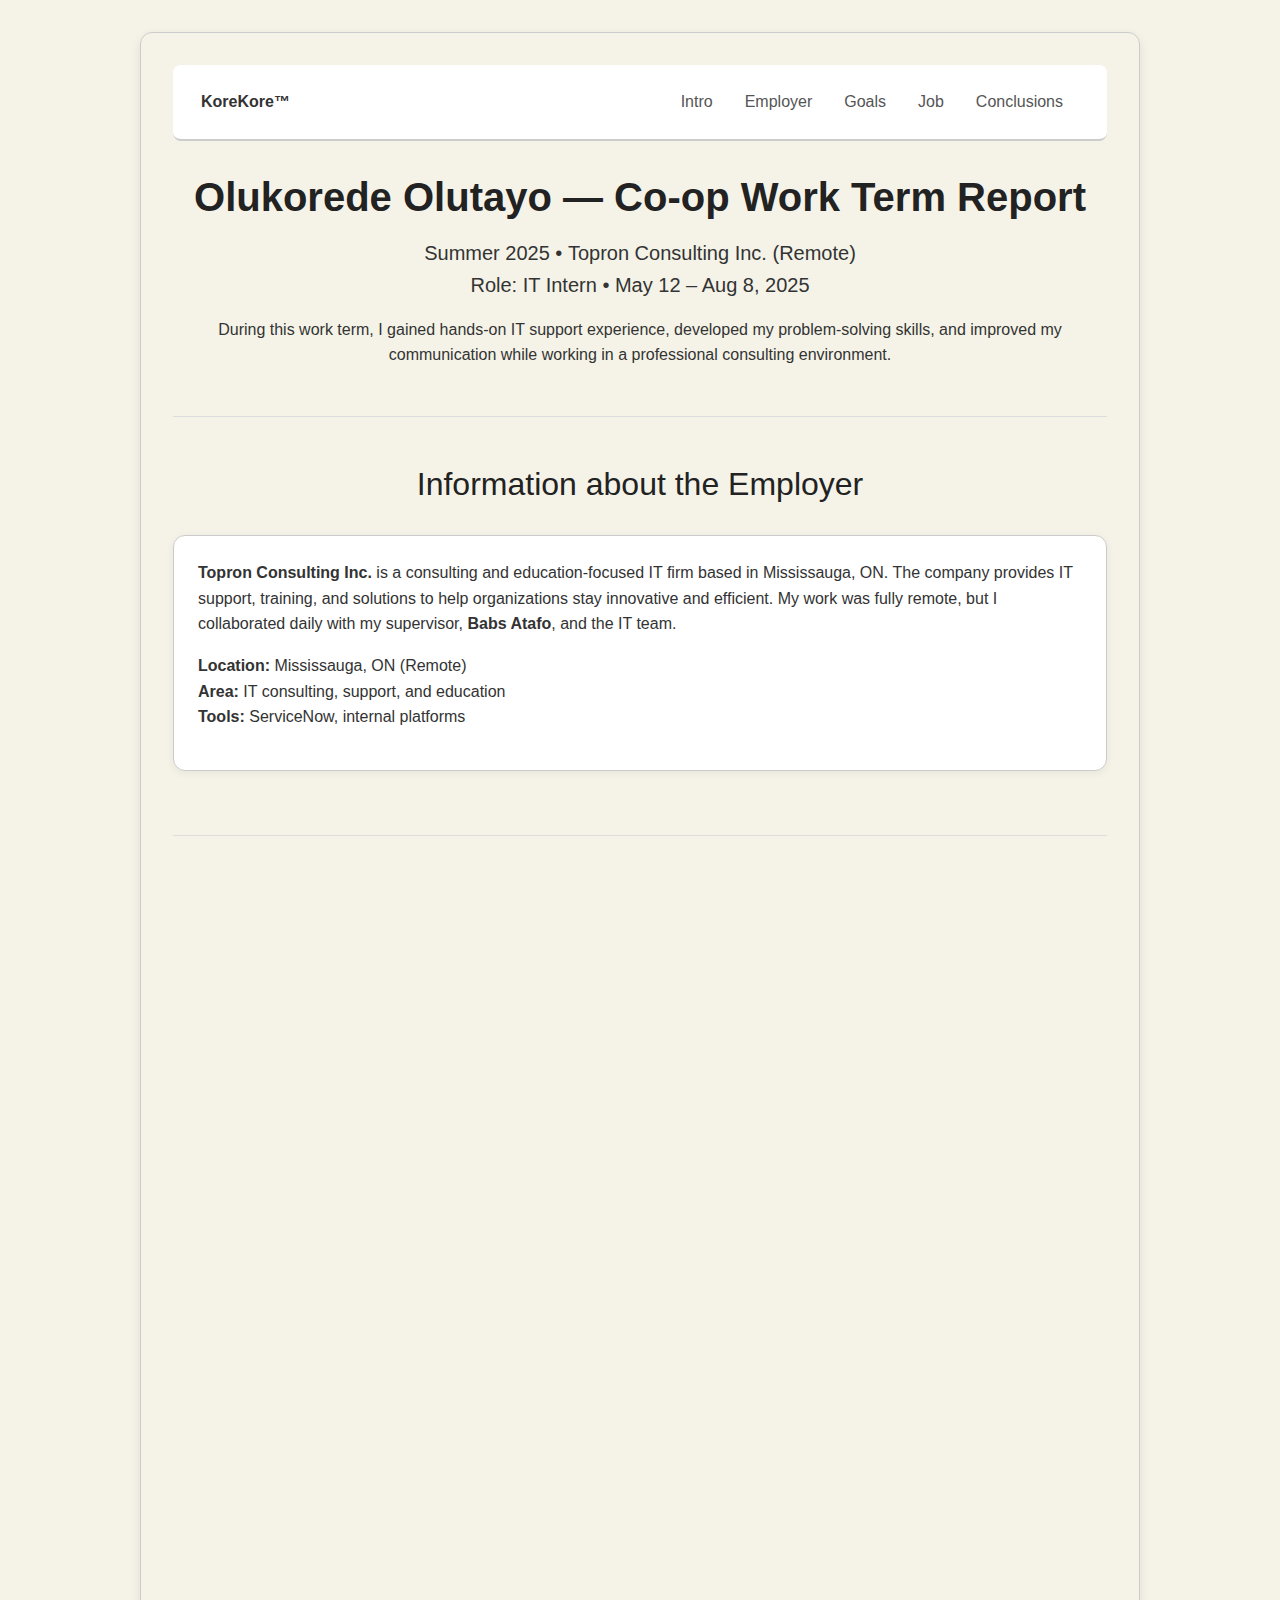
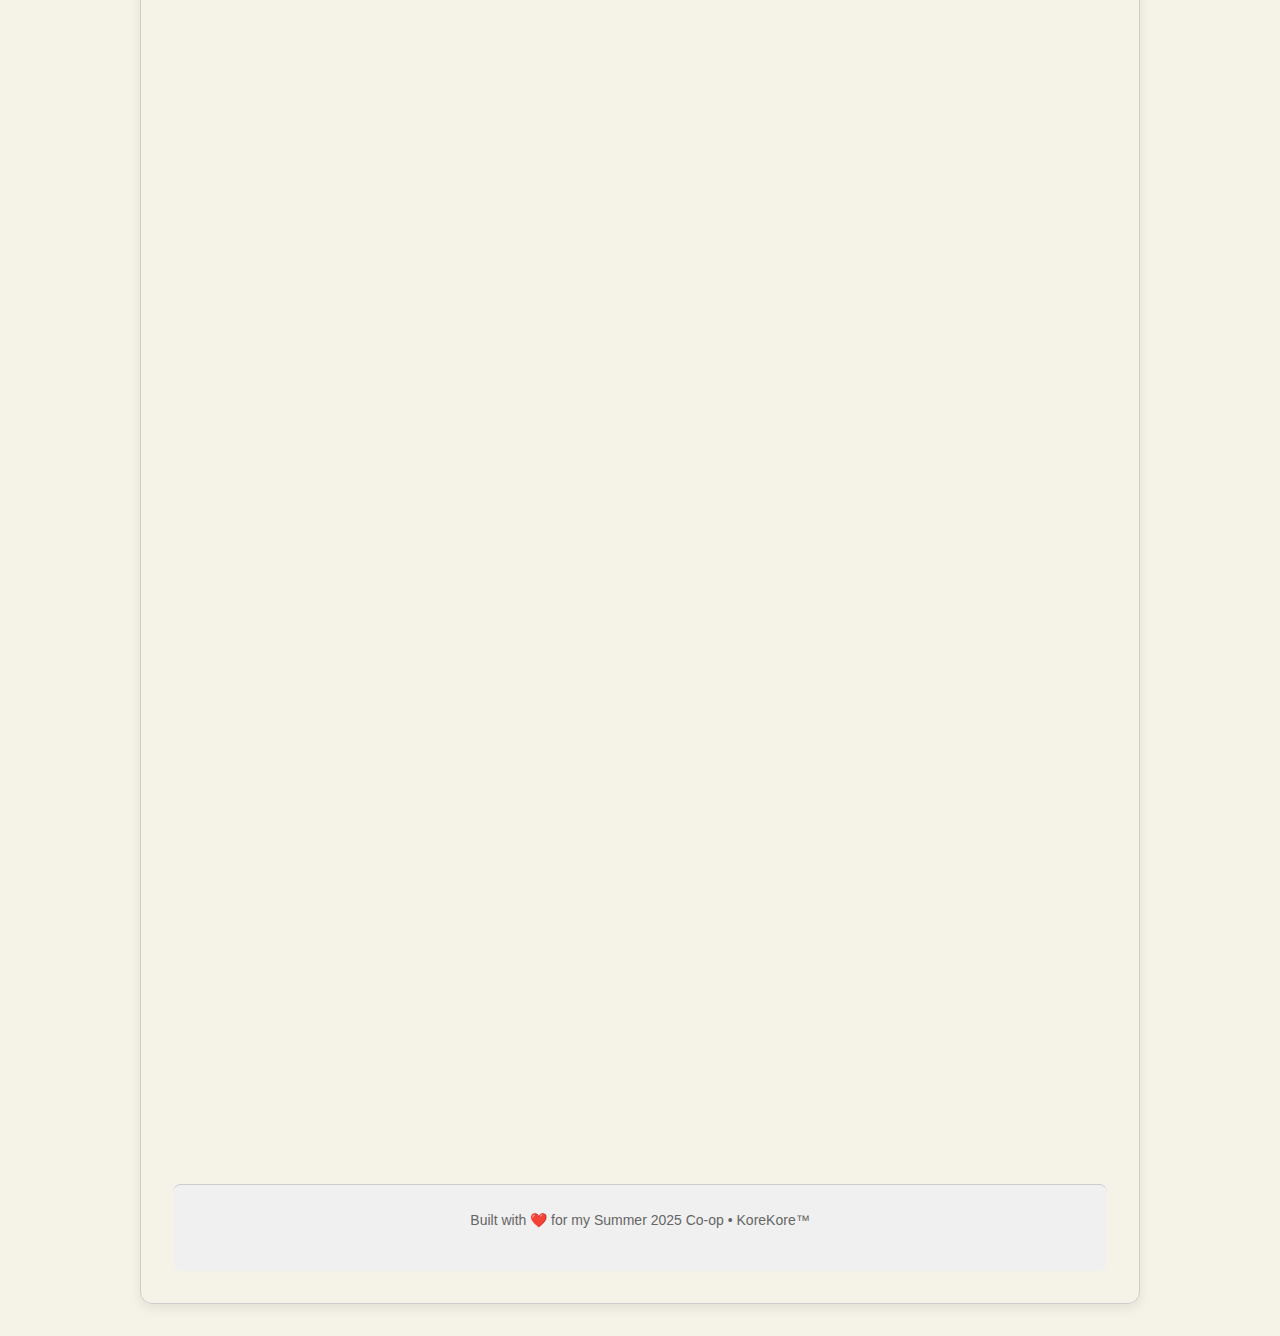
<file: Workterm Report.html>
<!doctype html>
<html lang="en">
  <head>
    <meta charset="utf-8" />
    <meta name="viewport" content="width=device-width, initial-scale=1" />
    <title>Co-op Work Term Report — Olukorede Olutayo</title>
    <link href="https://cdn.jsdelivr.net/npm/bootstrap@5.3.2/dist/css/bootstrap.min.css" rel="stylesheet">
    <link rel="stylesheet" href="style.css">
  </head>
  <body>

    <a class="visually-hidden-focusable" href="#main">Skip to content</a>

    <header class="topbar sticky-top">
      <div class="container d-flex justify-content-between align-items-center py-2">
        <div class="brand fw-bold">KoreKore™</div>
        <nav>
          <ul class="nav">
            <li class="nav-item"><a class="nav-link" href="#intro">Intro</a></li>
            <li class="nav-item"><a class="nav-link" href="#employer">Employer</a></li>
            <li class="nav-item"><a class="nav-link" href="#goals">Goals</a></li>
            <li class="nav-item"><a class="nav-link" href="#job">Job</a></li>
            <li class="nav-item"><a class="nav-link" href="#conclusions">Conclusions</a></li>
          </ul>
        </nav>
      </div>
    </header>

    <main id="main" class="container-main text-center" role="main">


      <section id="intro" class="hero reveal">
        <h1 class="fw-bold">Olukorede Olutayo — Co-op Work Term Report</h1>
        <p class="lead">
          Summer 2025 • <strong>Topron Consulting Inc.</strong> (Remote) <br>
          Role: <strong>IT Intern</strong> • May 12 – Aug 8, 2025
        </p>
        <p>
          During this work term, I gained hands-on IT support experience, developed my problem-solving skills, 
          and improved my communication while working in a professional consulting environment.
        </p>
      </section>

      <section id="employer" class="reveal">
        <h2>Information about the Employer</h2>
        <div class="card-like">
          <p>
            <strong>Topron Consulting Inc.</strong> is a consulting and education-focused IT firm based in Mississauga, ON. 
            The company provides IT support, training, and solutions to help organizations stay innovative and efficient. 
            My work was fully remote, but I collaborated daily with my supervisor, <strong>Babs Atafo</strong>, and the IT team.
          </p>
          <ul class="list-unstyled">
            <li><strong>Location:</strong> Mississauga, ON (Remote)</li>
            <li><strong>Area:</strong> IT consulting, support, and education</li>
            <li><strong>Tools:</strong> ServiceNow, internal platforms</li>
          </ul>
        </div>
      </section>

      <section id="goals" class="reveal">
        <h2>Goals & Reflections</h2>
        <div class="card-like text-start">
          <h5>Goal 1: Communication</h5>
          <p><em>Improve clarity and confidence in presenting technical ideas.</em></p>
          <p><strong>Reflection:</strong> By preparing updates for weekly meetings and seeking feedback, 
          I became more comfortable explaining technical topics to non-technical peers. I co-presented in team discussions, 
          which improved my confidence.</p>

          <h5>Goal 2: Creativity</h5>
          <p><em>Contribute fresh ideas to team workflows and problem-solving.</em></p>
          <p><strong>Reflection:</strong> I proposed ideas for streamlining ticket categorization and documenting solutions. 
          These suggestions were well received, helping me practice creative problem-solving in a real workplace.</p>

          <h5>Goal 3: Teamwork</h5>
          <p><em>Collaborate effectively and support shared goals.</em></p>
          <p><strong>Reflection:</strong> I contributed meaningfully to group tasks, asked questions during meetings, 
          and offered support to teammates. Feedback confirmed my reliability and willingness to collaborate.</p>

          <h5>Goal 4: Global Understanding</h5>
          <p><em>Recognize and adapt to diverse perspectives in the workplace.</em></p>
          <p><strong>Reflection:</strong> By engaging with colleagues from different backgrounds, 
          I gained a deeper understanding of cultural differences and improved my ability to communicate respectfully and inclusively.</p>

          <h5>Goal 5: Technological Literacy</h5>
          <p><em>Gain confidence with new technologies and tools.</em></p>
          <p><strong>Reflection:</strong> I learned to navigate ServiceNow efficiently, assisted in website maintenance, 
          and adapted quickly to troubleshooting tasks. This boosted my independence and technical confidence.</p>
        </div>
      </section>

      <!-- JOB -->
      <section id="job" class="reveal">
        <h2>Job Description</h2>
        <div class="card-like">
          <p>
            As an <strong>IT Intern</strong>, I was responsible for responding to tickets, troubleshooting basic software, 
            hardware, and networking issues, and escalating when necessary. I also supported website maintenance, 
            system integration, and process documentation. This role required strong communication, 
            adaptability, and technical problem-solving skills.
          </p>
          <p>
            Tools I worked with included <strong>ServiceNow</strong>, internal IT platforms, and common office technologies. 
            Some skills I had from coursework, but much of my knowledge came from hands-on learning in the workplace.
          </p>
        </div>
      </section>


      <section id="conclusions" class="reveal">
        <h2>Conclusions</h2>
        <div class="card-like">
          <p>
            This co-op term strengthened both my technical and soft skills. 
            I learned to resolve IT tickets quickly, improved my teamwork and communication, 
            and gained confidence using new technologies. I am confident that with all I have learned during this current work term,
            I will able to thrive an excel in the next and further work terms to come.
          </p>
          
          <h5>Next Steps??</h5>
          <p>
            I aim to continue building expertise in IT support and enterprise technologies, 
            while pursuing opportunities to expand into networking and cybersecurity in future roles with a little bit of 
            marketing and design on the side.
          </p>
        </div>
      </section>

      <footer class="mt-4 text-center small">
        <p>Built with ❤️ for my Summer 2025 Co-op • KoreKore™</p>
      </footer>
    </main>

    <script src="https://cdn.jsdelivr.net/npm/bootstrap@5.3.2/dist/js/bootstrap.bundle.min.js"></script>
    <script>

      document.querySelectorAll('a.nav-link').forEach(a=>{
        a.addEventListener('click', e=>{
          e.preventDefault();
          const id = a.getAttribute('href').slice(1);
          const el = document.getElementById(id);
          if(el) el.scrollIntoView({behavior:'smooth',block:'start'});
        })
      });

      const observers = document.querySelectorAll('.reveal');
      const io = new IntersectionObserver((entries)=>{
        entries.forEach(en=>{
          if(en.isIntersecting) en.target.classList.add('visible');
        })
      },{threshold:0.12});
      observers.forEach(o=>io.observe(o));
    </script>
  </body>
</html>
</file>
<file: style.css>
body {
    background-color: #f5f3e8; 
    color: #333; 
    font-family: "Segoe UI", sans-serif;
    line-height: 1.6;
    text-align: center;
    margin: 2rem auto;
    max-width: 1000px;
    border: 1px solid #ccc; 
    border-radius: 12px;
    padding: 2rem;
    box-shadow: 0 4px 12px rgba(0,0,0,0.08);
  }
  

  .topbar {
    background-color: #ffffff; 
    border-bottom: 2px solid #ccc; 
    border-radius: 8px;
    padding: 0.5rem 1rem;
    margin-bottom: 2rem;
  }
  
  .nav-link {
    color: #555; 
    transition: color 0.3s, font-weight 0.3s;
  }
  .nav-link:hover {
    color: #222; 
    font-weight: 600;
  }
  
  a, a:visited, a:active, a:focus {
    color: #555; 
    text-decoration: none;
    transition: color 0.3s;
  }
  a:hover {
    color: #222; 
    text-decoration: underline;
  }
  

  h1, h2, h5 {
    color: #222; 
    margin-bottom: 1rem;
  }
  
  .card-like {
    background-color: #ffffff; 
    border: 1px solid #ccc; 
    border-radius: 12px;
    padding: 1.5rem;
    margin: 2rem auto;
    box-shadow: 0 2px 8px rgba(0,0,0,0.06);
    text-align: left;
    transition: transform 0.3s, box-shadow 0.3s;
  }
  
  .card-like:hover {
    transform: translateY(-4px);
    box-shadow: 0 6px 16px rgba(0,0,0,0.1);
  }
  
  .card-like h5 {
    background-color: #f0ebd8; 
    padding: 0.5rem 1rem;
    border-radius: 8px;
    margin-top: 0;
    margin-bottom: 1rem;
    font-weight: 600;
    display: inline-block;
  }
  
  .reveal {
    opacity: 0;
    transform: translateY(40px);
    transition: opacity 0.8s ease-out, transform 0.8s ease-out;
  }
  .reveal.visible {
    opacity: 1;
    transform: translateY(0);
  }

  footer {
    padding: 1.5rem 0;
    color: #666;
    border-top: 1px solid #ccc;
    background-color: #f0f0f0;
    border-radius: 8px;
    margin-top: 3rem;
  }

  section {
    margin-bottom: 3rem;
    padding-bottom: 2rem;
    border-bottom: 1px solid #ddd; 
  section:last-child {
    border-bottom: none;
  }
</file>
